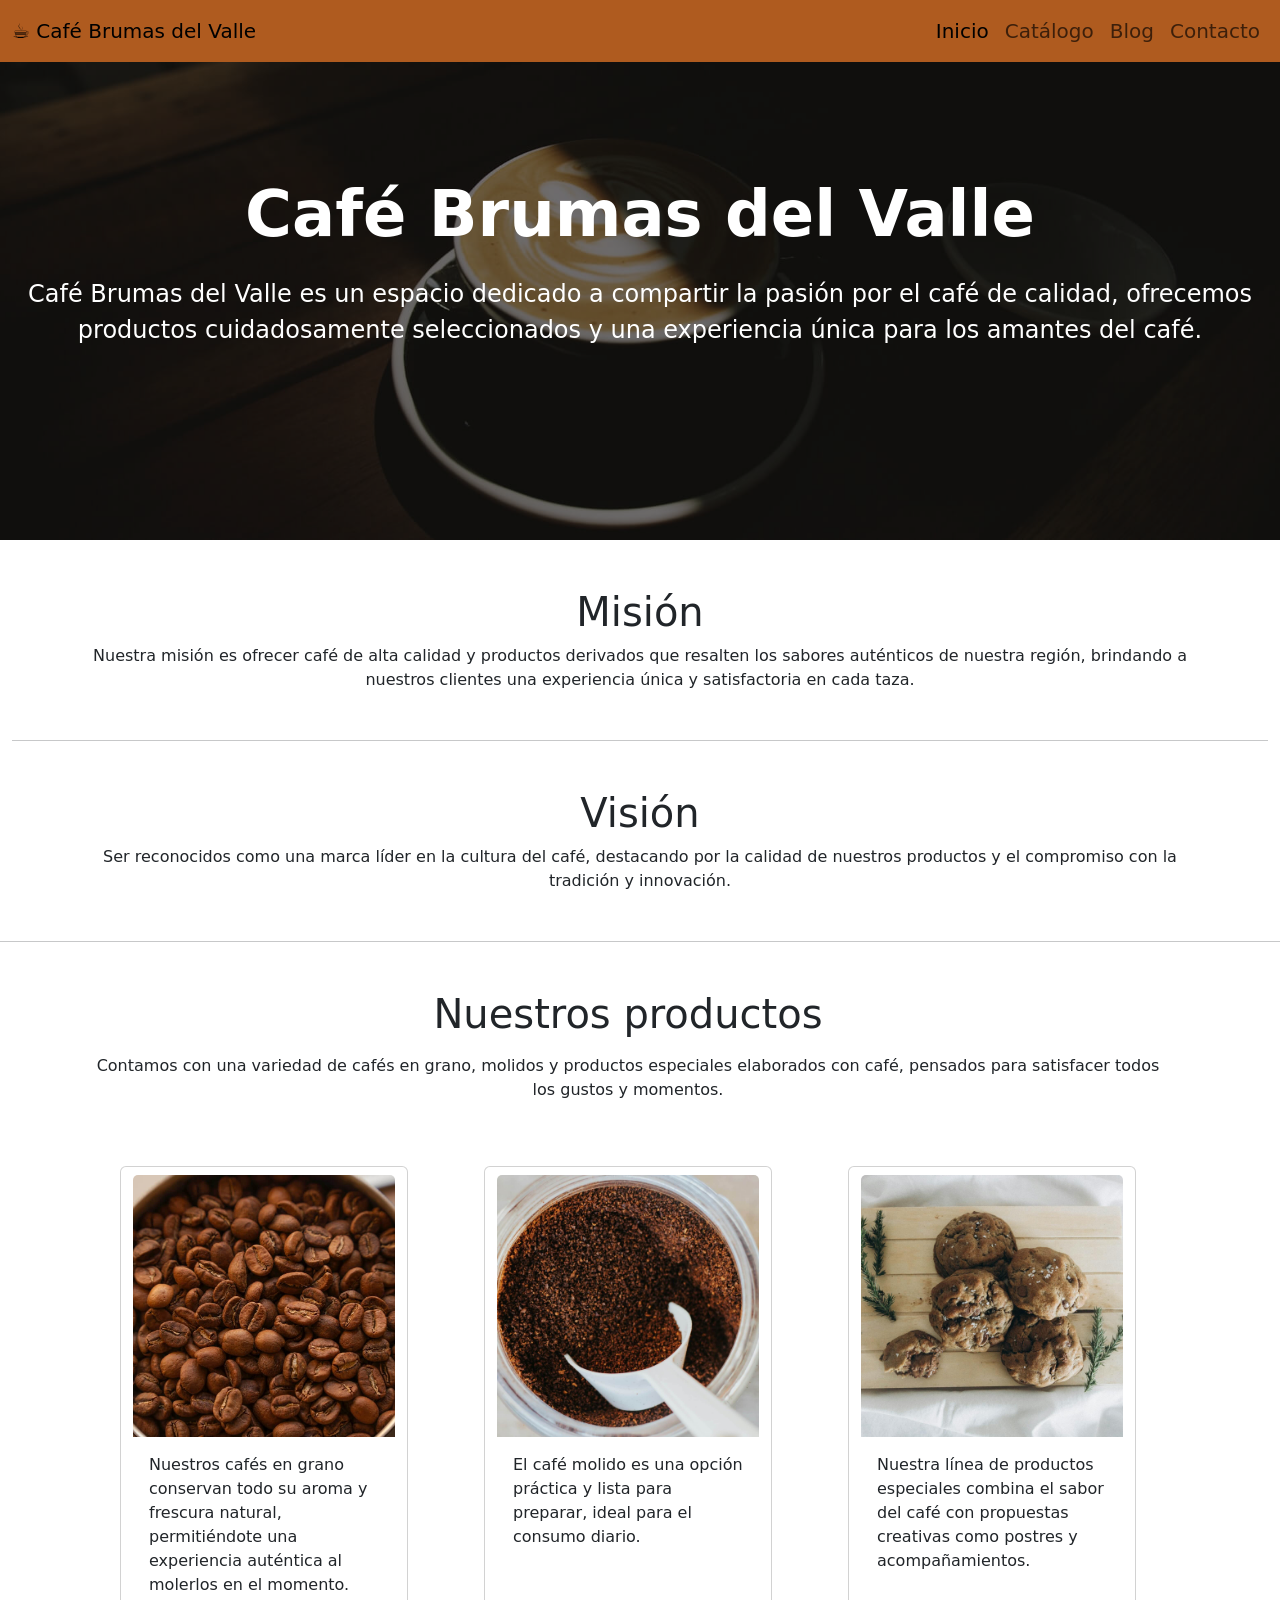
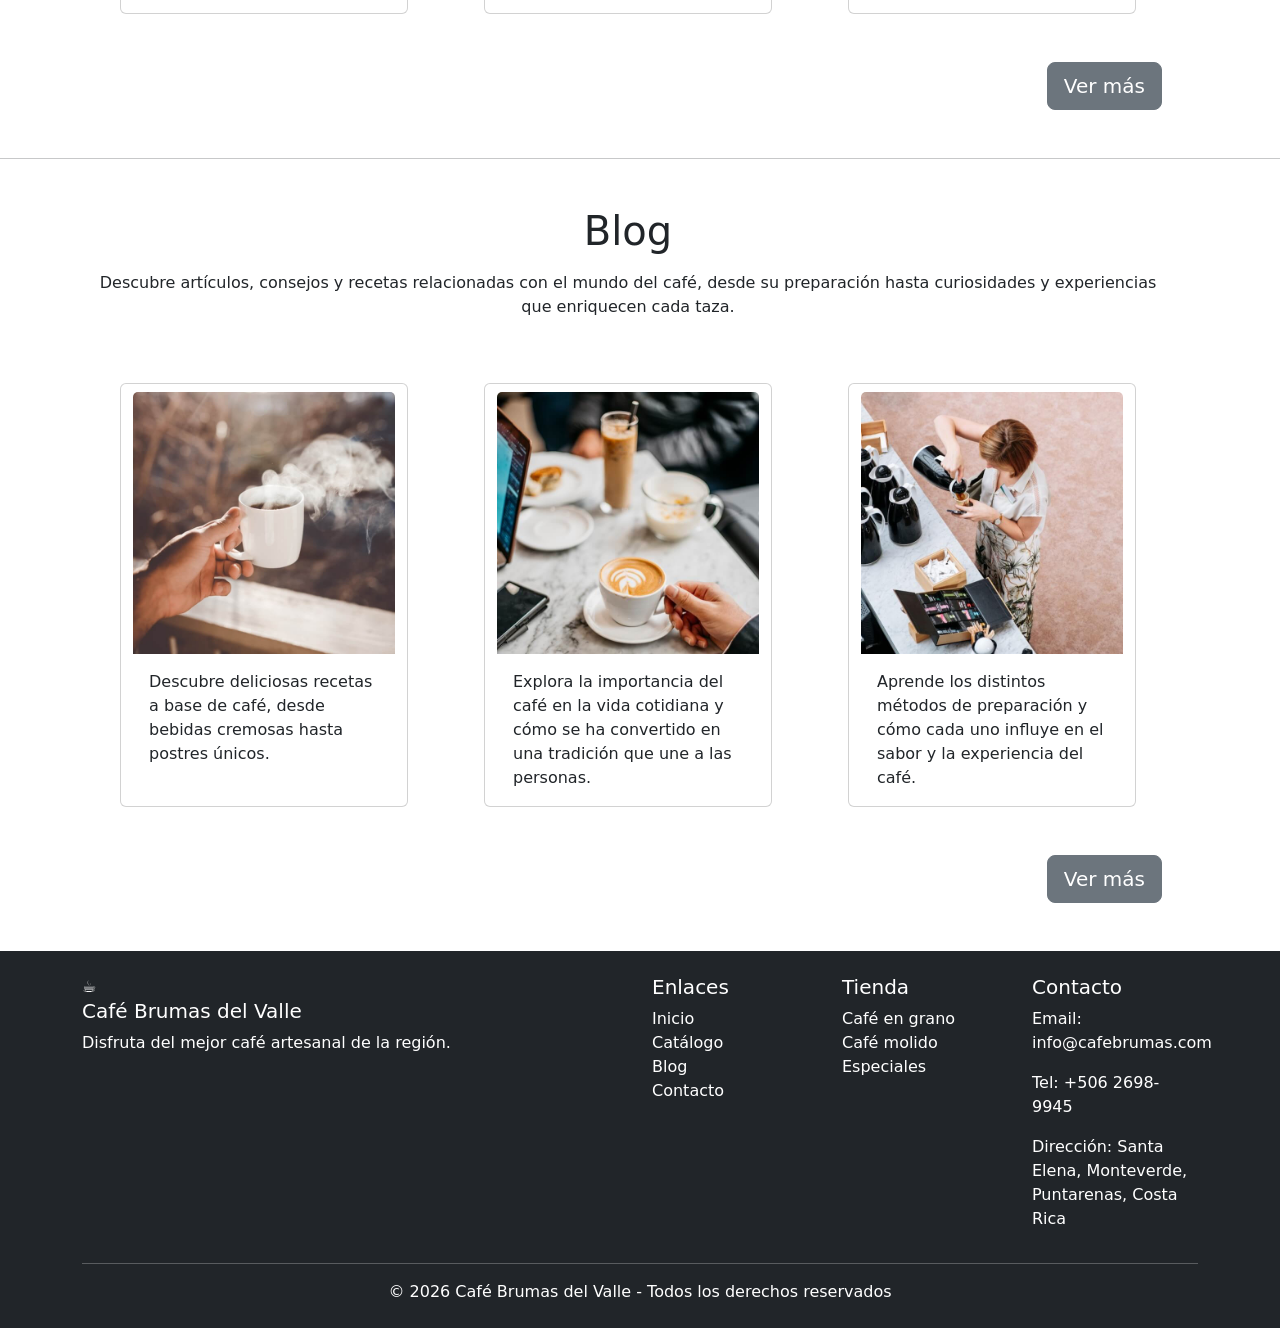
<file: index.html>
<!DOCTYPE html>
<html lang="en">

<head>
    <meta charset="UTF-8">
    <meta name="viewport" content="width=device-width, initial-scale=1.0">

    <link href="https://cdn.jsdelivr.net/npm/bootstrap@5.3.8/dist/css/bootstrap.min.css" rel="stylesheet"
        integrity="sha384-sRIl4kxILFvY47J16cr9ZwB07vP4J8+LH7qKQnuqkuIAvNWLzeN8tE5YBujZqJLB" crossorigin="anonymous">
    <link rel="stylesheet" href="styles.css">
    <title>Bienvenido</title>
</head>

<body>
    <header>
        <nav class="navbar navbar-expand-lg fs-5 navbar-custom fixed-top">
            <div class="container-fluid">
                <a class="navbar-brand" href="index.html">☕
                    Café Brumas del Valle
                </a>
                <div class="navbar-expand " id="navbarNav">
                    <ul class="navbar-nav mb-2 mb-lg-0">
                        <li class="nav-item">
                            <a class="nav-link active" aria-current="page" href="index.html">Inicio</a>
                        </li>
                        <li class="nav-item ">
                            <a class="nav-link" href="catalogo.html">Catálogo</a>
                        </li>
                        <li class="nav-item">
                            <a class="nav-link" href="blog.html">Blog</a>
                        </li>
                        <li class="nav-item">
                            <a class="nav-link" href="contacto.html">Contacto</a>
                        </li>

                    </ul>
                </div>
            </div>
        </nav>
    </header>

    <main>
        <div class="hero hero-inicio">
            <div class="contenido ">
                <h1>Café Brumas del Valle</h1>
                <p class="mt-4">Café Brumas del Valle es un espacio dedicado a compartir la pasión por el café de calidad, ofrecemos
                    productos cuidadosamente seleccionados y una experiencia única para los amantes del café.</p>
            </div>
        </div>
        <!-- VISIÓN -->
        <div class="container-fluid align-items-start">
            <div class="container col mt-5">
                <h1 class="text-center">Misión</h1>
                <p class="text-center mt-2">Nuestra misión es ofrecer café de alta calidad y productos derivados que
                    resalten
                    los sabores auténticos de nuestra región, brindando a nuestros clientes una experiencia única y
                    satisfactoria en cada taza.</p>
            </div>
            <!-- MISIÓN -->
            <hr class="my-5">
            <div class="container col mt-5">
                <h1 class="text-center">Visión</h1>
                <p class="text-center mt-2">Ser reconocidos como una marca líder en la cultura del café, destacando por
                    la
                    calidad de nuestros productos y el compromiso con la tradición y innovación.</p>
            </div>
        </div>

        <!-- PRODUCTOS -->
        <hr class="my-5">
        <section class="container">
            <div class="container mt-5 row justify-content-around">
                <h1 class="text-center">Nuestros productos</h1>
                <p class="text-center mt-2">Contamos con una variedad de cafés en grano, molidos y productos especiales
                    elaborados con café, pensados para satisfacer todos los gustos y momentos.</p>

                <div class="card mt-5" style="width: 18rem;">
                    <img src="images/img_cafe_grano2.jpg" class="card-img-top mt-2"
                        alt="Imagen del producto café en grano premium">
                    <div class="card-body">
                        <p class="card-text">Nuestros cafés en grano conservan todo su aroma y frescura natural,
                            permitiéndote una experiencia auténtica al molerlos en el momento.</p>
                    </div>
                </div>
                <div class="card mt-5" style="width: 18rem;">
                    <img src="images/img_cafe_molido3.jpg" class="card-img-top mt-2"
                        alt="Imagen del producto café molido intenso">
                    <div class="card-body">
                        <p class="card-text">El café molido es una opción práctica y lista para preparar, ideal para el
                            consumo diario.</p>
                    </div>
                </div>
                <div class="card mt-5" style="width: 18rem;">
                    <img src="images/img_cafe_especial1.jpg" class="card-img-top mt-2"
                        alt="Imagen del producto galletas de café">
                    <div class="card-body">
                        <p class="card-text">Nuestra línea de productos especiales combina el sabor del café con
                            propuestas creativas como postres y acompañamientos.</p>
                    </div>
                </div>
                <div class="d-grid gap-2 d-md-flex justify-content-md-end">
                    <a href="catalogo.html"> <button class="btn btn-secondary mt-5 btn-lg" type="button">Ver
                            más</button></a>
                </div>
            </div>
        </section>

        <!-- BLOG -->
        <hr class="my-5">
        <section class="container ">
            <div class="container mt-5 row justify-content-around">
                <h1 class="text-center">Blog</h1>
                <p class="text-center mt-2">Descubre artículos, consejos y recetas relacionadas con el mundo del café,
                    desde
                    su preparación hasta curiosidades y experiencias que enriquecen cada taza.</p>

                <div class="card mt-5" style="width: 18rem;">
                    <img src="images/img_blog_l3.jpg" class="card-img-top mt-2"
                        alt="Imagen de mano sosteniendo una taza de café">
                    <div class="card-body">
                        <p class="card-text">Descubre deliciosas recetas a base de café, desde bebidas cremosas hasta
                            postres únicos.</p>
                    </div>
                </div>
                <div class="card mt-5" style="width: 18rem;">
                    <img src="images/img_blog_r2.jpg" class="card-img-top mt-2"
                        alt="Imagen de varias bebidas hechas con café en una mesa">
                    <div class="card-body">
                        <p class="card-text">Explora la importancia del café en la vida cotidiana y cómo se ha
                            convertido en una tradición que une a las personas.</p>
                    </div>
                </div>
                <div class="card mt-5" style="width: 18rem;">
                    <img src="images/img_blog_l2.jpg" class="card-img-top mt-2" alt="Imagen de barista sirviendo café">
                    <div class="card-body">
                        <p class="card-text">Aprende los distintos métodos de preparación y cómo cada uno influye en el
                            sabor y la experiencia del café.</p>
                    </div>
                </div>
                <div class="d-grid gap-2 d-md-flex justify-content-md-end">
                    <a href="blog.html"><button class="btn btn-secondary mt-5 btn-lg" type="button">Ver más</button></a>
                </div>
            </div>
        </section>
    </main>
    <footer class="bg-dark text-white mt-5 p-4">
        <div class="container">
            <div class="row">
                <!-- INFO -->
                <div class="col-md-6">
                    <a class="navbar-brand" href="index.html">☕
                        <h5> Café Brumas del Valle</h5>
                        <p>Disfruta del mejor café artesanal de la región.</p>
                    </a>
                </div>

                <!-- LINKS -->
                <div class="col-md-2">
                    <h5>Enlaces</h5>
                    <ul class="list-unstyled">
                        <li><a href="index.html" class="text-white nav-link">Inicio</a></li>
                        <li><a href="catalogo.html" class="text-white nav-link">Catálogo</a></li>
                        <li><a href="blog.html" class="text-white nav-link">Blog</a></li>
                        <li><a href="contacto.html" class="text-white nav-link">Contacto</a></li>
                    </ul>
                </div>
                <!-- TIENDA -->
                <div class="col-md-2">
                    <h5>Tienda</h5>
                    <ul class="list-unstyled">
                        <li><a href="catalogo.html#grano" class="text-white nav-link">Café en grano</a></li>
                        <li><a href="catalogo.html#molido" class="text-white nav-link">Café molido</a></li>
                        <li><a href="catalogo.html#especiales" class="text-white nav-link">Especiales</a></li>
                    </ul>
                </div>
                <!-- CONTACTO -->
                <div class="col-md-2">
                    <h5>Contacto</h5>
                    <p>Email: info@cafebrumas.com</p>
                    <p>Tel: +506 2698-9945</p>
                    <p>Dirección: Santa Elena, Monteverde, Puntarenas, Costa Rica</p>
                </div>

            </div>

            <hr class="bg-light">

            <p class="text-center mb-0">
                © 2026 Café Brumas del Valle - Todos los derechos reservados
            </p>
        </div>
    </footer>
</body>

</html>
</file>
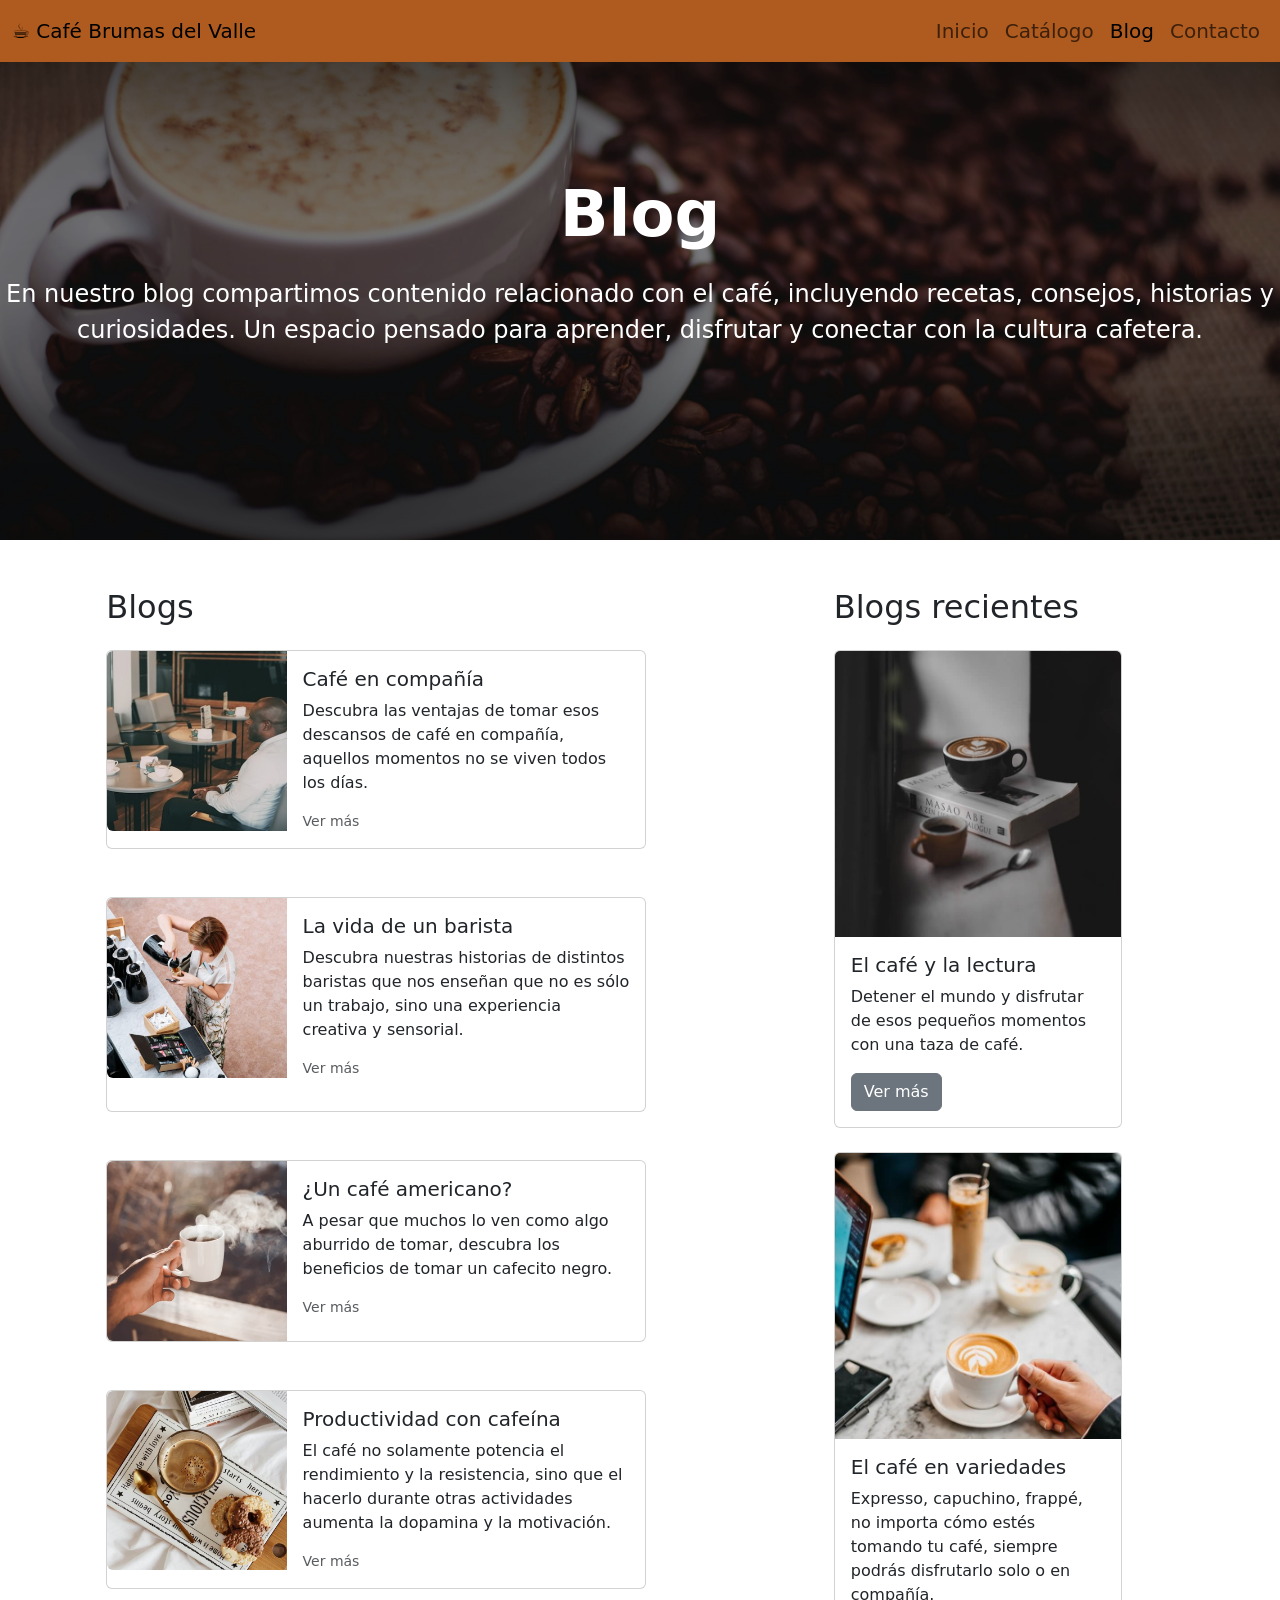
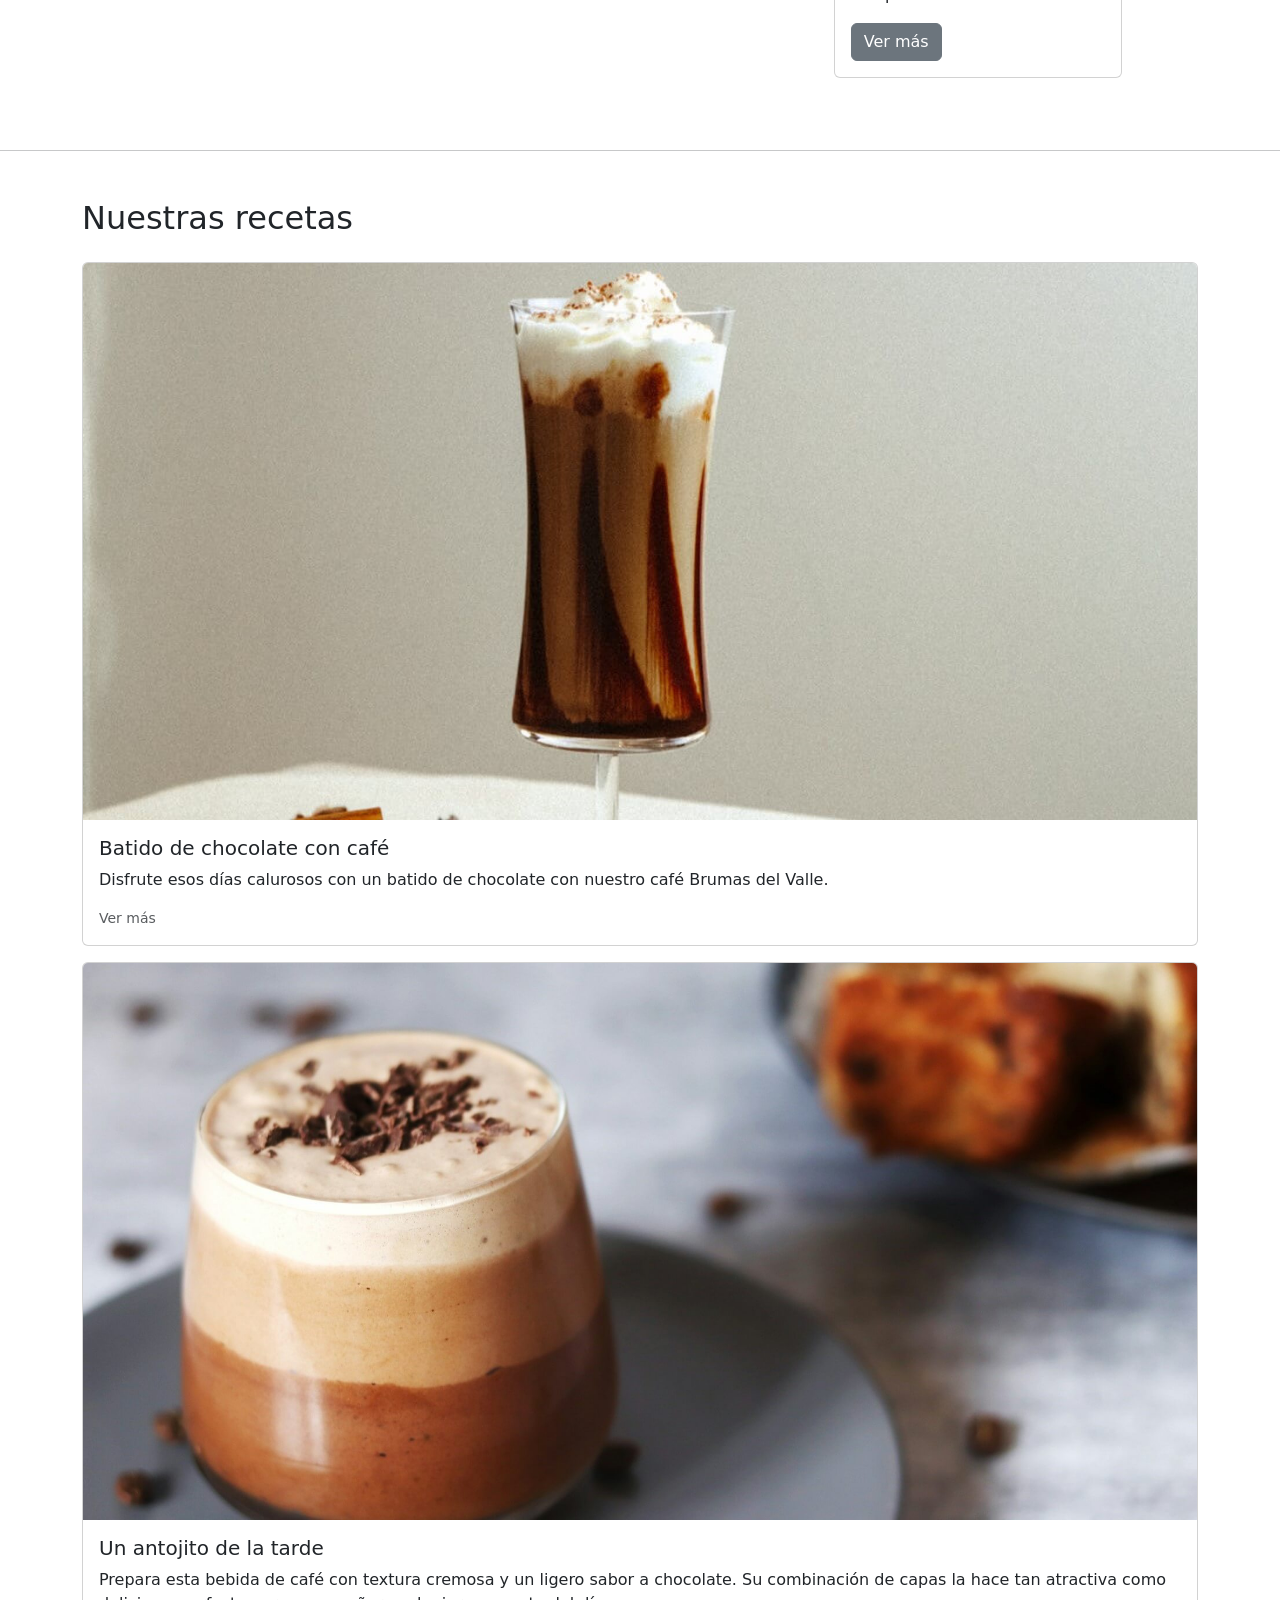
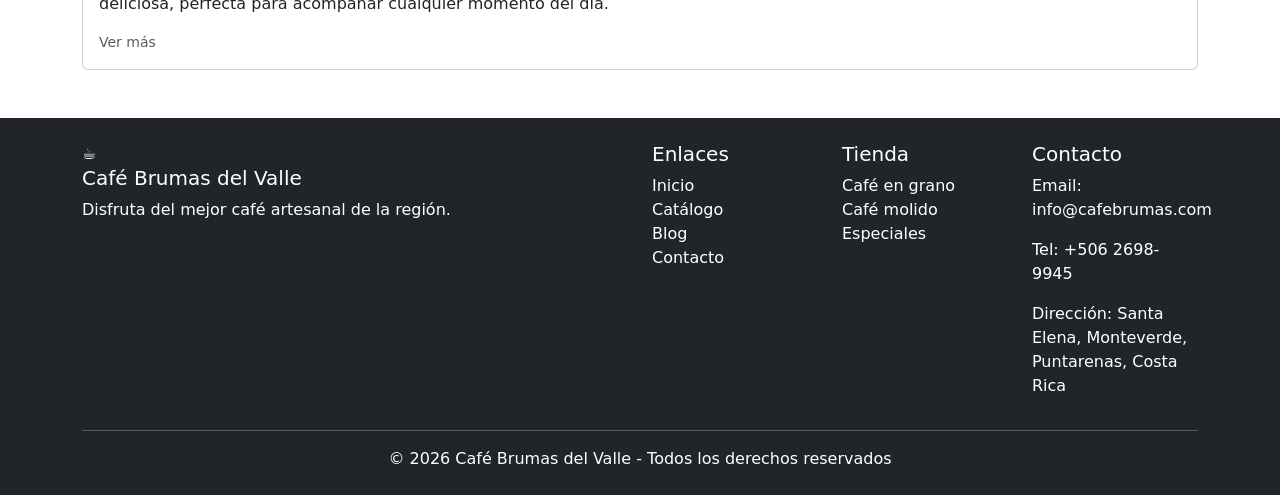
<file: blog.html>
<!DOCTYPE html>
<html lang="en">

<head>
    <meta charset="UTF-8">
    <meta name="viewport" content="width=device-width, initial-scale=1.0">
    <link href="https://cdn.jsdelivr.net/npm/bootstrap@5.3.8/dist/css/bootstrap.min.css" rel="stylesheet"
        integrity="sha384-sRIl4kxILFvY47J16cr9ZwB07vP4J8+LH7qKQnuqkuIAvNWLzeN8tE5YBujZqJLB" crossorigin="anonymous">
    <link rel="stylesheet" href="styles.css">
    <title>Blog</title>
</head>

<body>
    <header>
        <nav class="navbar navbar-expand-lg fs-5 navbar-custom fixed-top">
            <div class="container-fluid">
                <a class="navbar-brand" href="index.html">☕
                    Café Brumas del Valle
                </a>
                <div class="navbar-expand " id="navbarNav">
                    <ul class="navbar-nav mb-2 mb-lg-0">
                        <li class="nav-item">
                            <a class="nav-link" href="index.html">Inicio</a>
                        </li>
                        <li class="nav-item">
                            <a class="nav-link" href="catalogo.html">Catálogo</a>
                        </li>
                        <li class="nav-item">
                            <a class="nav-link active" aria-current="page" href="#">Blog</a>
                        </li>
                        <li class="nav-item">
                            <a class="nav-link" href="contacto.html">Contacto</a>
                        </li>

                    </ul>
                </div>
            </div>
        </nav>
    </header>
    <main>
        <div class="hero hero-blog">
            <div class="contenido">
                <h1>Blog</h1>
                <p class="mt-4">
                    En nuestro blog compartimos contenido relacionado con el café, incluyendo recetas, consejos,
                    historias y curiosidades.
                    Un espacio pensado para aprender, disfrutar y conectar con la cultura cafetera.
                </p>
            </div>
        </div>

        <div class="container mt-5 ">
            <!-- BLOGS -->
            <div class="row justify-content-around g-5">
                <div class="col-md-7">
                    <h2 class="mb-4">Blogs</h2>
                    <div class="card mb-3" style="max-width: 540px;">
                        <div class="row g-0">
                            <div class="col-md-4">
                                <img src="images/img_blog_l1.jpg" class="img-fluid rounded-start"
                                    alt="Imagen de señor sentado con una taza de café">
                            </div>
                            <div class="col-md-8">
                                <div class="card-body">
                                    <h5 class="card-title">Café en compañía</h5>
                                    <p class="card-text">Descubra las ventajas de tomar esos descansos de café en
                                        compañía, aquellos momentos no se viven todos los días.</p>
                                    <p class="card-text"><small class="text-body-secondary"><a href=""
                                                class="nav-link">Ver más</small></a>
                                    </p>
                                </div>
                            </div>
                        </div>
                    </div>
                    <div class="card mb-3 mt-5" style="max-width: 540px;">
                        <div class="row g-0">
                            <div class="col-md-4">
                                <img src="images/img_blog_l2.jpg" class="img-fluid rounded-start"
                                    alt="Imagen de barista preparando una taza de café">
                            </div>
                            <div class="col-md-8">
                                <div class="card-body">
                                    <h5 class="card-title">La vida de un barista</h5>
                                    <p class="card-text">Descubra nuestras historias de distintos baristas que nos
                                        enseñan que no es sólo un trabajo, sino una experiencia creativa y sensorial.
                                    </p>
                                    <p class="card-text"><small class="text-body-secondary"><a href=""
                                                class="nav-link">Ver más</small></a>
                                    </p>
                                    </p>
                                </div>
                            </div>
                        </div>
                    </div>
                    <div class="card mb-3 mt-5" style="max-width: 540px;">
                        <div class="row g-0">
                            <div class="col-md-4">
                                <img src="images/img_blog_l3.jpg" class="img-fluid rounded-start"
                                    alt="Imagen de mano sosteniendo una taza de café">
                            </div>
                            <div class="col-md-8">
                                <div class="card-body">
                                    <h5 class="card-title">¿Un café americano?</h5>
                                    <p class="card-text">A pesar que muchos lo ven como algo aburrido de tomar, descubra
                                        los beneficios de tomar un cafecito negro.</p>
                                    <p class="card-text"><small class="text-body-secondary"><a href=""
                                                class="nav-link">Ver más</small></a>
                                    </p>
                                </div>
                            </div>
                        </div>
                    </div>
                    <div class="card mb-3 mt-5" style="max-width: 540px;">
                        <div class="row g-0">
                            <div class="col-md-4">
                                <img src="images/img_blog_l4.jpg" class="img-fluid rounded-start"
                                    alt="Imagen de una taza de café y una cuchara encima de un libro">
                            </div>
                            <div class="col-md-8">
                                <div class="card-body">
                                    <h5 class="card-title">Productividad con cafeína</h5>
                                    <p class="card-text">El café no solamente potencia el rendimiento y la resistencia,
                                        sino que el hacerlo durante otras actividades aumenta la dopamina y la
                                        motivación.</p>
                                    <p class="card-text"><small class="text-body-secondary"><a href=""
                                                class="nav-link">Ver más</small></a>
                                    </p>
                                </div>
                            </div>
                        </div>
                    </div>
                </div>
                <!-- BLOGS RECIENTES -->
                <div class="col-md-4">
                    <h2 class="mb-4">Blogs recientes</h2>
                    <div class="card mb-4" style="width: 18rem;">
                        <img src="images/img_blog_r1.jpg" class="card-img-top"
                            alt="Imagen de una taza de café encima de un libro">
                        <div class="card-body">
                            <h5 class="card-title">El café y la lectura</h5>
                            <p class="card-text">Detener el mundo y disfrutar de esos pequeños momentos con una taza de
                                café.</p>
                            <a href="#" class="btn btn-secondary">Ver más</a>
                        </div>
                    </div>
                    <div class="card mb-4" style="width: 18rem;">
                        <img src="images/img_blog_r2.jpg" class="card-img-top"
                            alt="Imagen de varias bebidas hechas con café en una mesa">
                        <div class="card-body">
                            <h5 class="card-title">El café en variedades</h5>
                            <p class="card-text">Expresso, capuchino, frappé, no importa cómo estés tomando tu café,
                                siempre podrás disfrutarlo solo o en compañía.</p>
                            <a href="#" class="btn btn-secondary">Ver más</a>
                        </div>
                    </div>
                </div>
            </div>
        </div>
        <!-- BLOGS DE MARCA Y RECETAS -->
        <hr class="my-5">
        <section class="container mt-5">
            <h2 class="mb-4">Nuestras recetas</h2>
            <div class="card mb-3">
                <img src="images/img_blog_receta1.jpg" class="card-img-top"
                    alt="Imagen de un batido de chocolate con café y crema encima">
                <div class="card-body">
                    <h5 class="card-title">Batido de chocolate con café</h5>
                    <p class="card-text">Disfrute esos días calurosos con un batido de chocolate con nuestro café
                        Brumas del Valle.</p>
                    <p class="card-text"><small class="text-body-secondary"><a href="" class="nav-link">Ver
                                más</a></small></p>
                </div>
            </div>
            <div class="card mb-3">
                <img src="images/img_blog_receta2.jpg" class="card-img-top"
                    alt="Imagen de una bebida cremosa de café con chocolate">
                <div class="card-body">
                    <h5 class="card-title">Un antojito de la tarde</h5>
                    <p class="card-text">Prepara esta bebida de café con textura cremosa y un ligero sabor a
                        chocolate.
                        Su combinación de capas la hace tan atractiva como deliciosa, perfecta para acompañar
                        cualquier momento del día.
                    </p>
                    <p class="card-text"><small class="text-body-secondary"><a href="" class="nav-link">Ver
                                más</a></small></p>
                </div>
            </div>
        </section>
    </main>
    <footer class="bg-dark text-white mt-5 p-4">
        <div class="container">
            <div class="row">

                <!-- INFO -->
                <div class="col-md-6">
                    <a class="navbar-brand" href="index.html">☕
                        <h5> Café Brumas del Valle</h5>
                        <p>Disfruta del mejor café artesanal de la región.</p>
                    </a>
                </div>

                <!-- LINKS -->
                <div class="col-md-2">
                    <h5>Enlaces</h5>
                    <ul class="list-unstyled">
                        <li><a href="index.html" class="text-white nav-link">Inicio</a></li>
                        <li><a href="catalogo.html" class="text-white nav-link">Catálogo</a></li>
                        <li><a href="blog.html" class="text-white nav-link">Blog</a></li>
                        <li><a href="contacto.html" class="text-white nav-link">Contacto</a></li>
                    </ul>
                </div>
                <!-- TIENDA -->
                <div class="col-md-2">
                    <h5>Tienda</h5>
                    <ul class="list-unstyled">
                        <li><a href="catalogo.html#grano" class="text-white nav-link">Café en grano</a></li>
                        <li><a href="catalogo.html#molido" class="text-white nav-link">Café molido</a></li>
                        <li><a href="catalogo.html#especiales" class="text-white nav-link">Especiales</a></li>
                    </ul>
                </div>
                <!-- CONTACTO -->
                <div class="col-md-2">
                    <h5>Contacto</h5>
                    <p>Email: info@cafebrumas.com</p>
                    <p>Tel: +506 2698-9945</p>
                    <p>Dirección: Santa Elena, Monteverde, Puntarenas, Costa Rica</p>
                </div>

            </div>

            <hr class="bg-light">

            <p class="text-center mb-0">
                © 2026 Café Brumas del Valle - Todos los derechos reservados
            </p>
        </div>
    </footer>
</body>

</html>
</file>
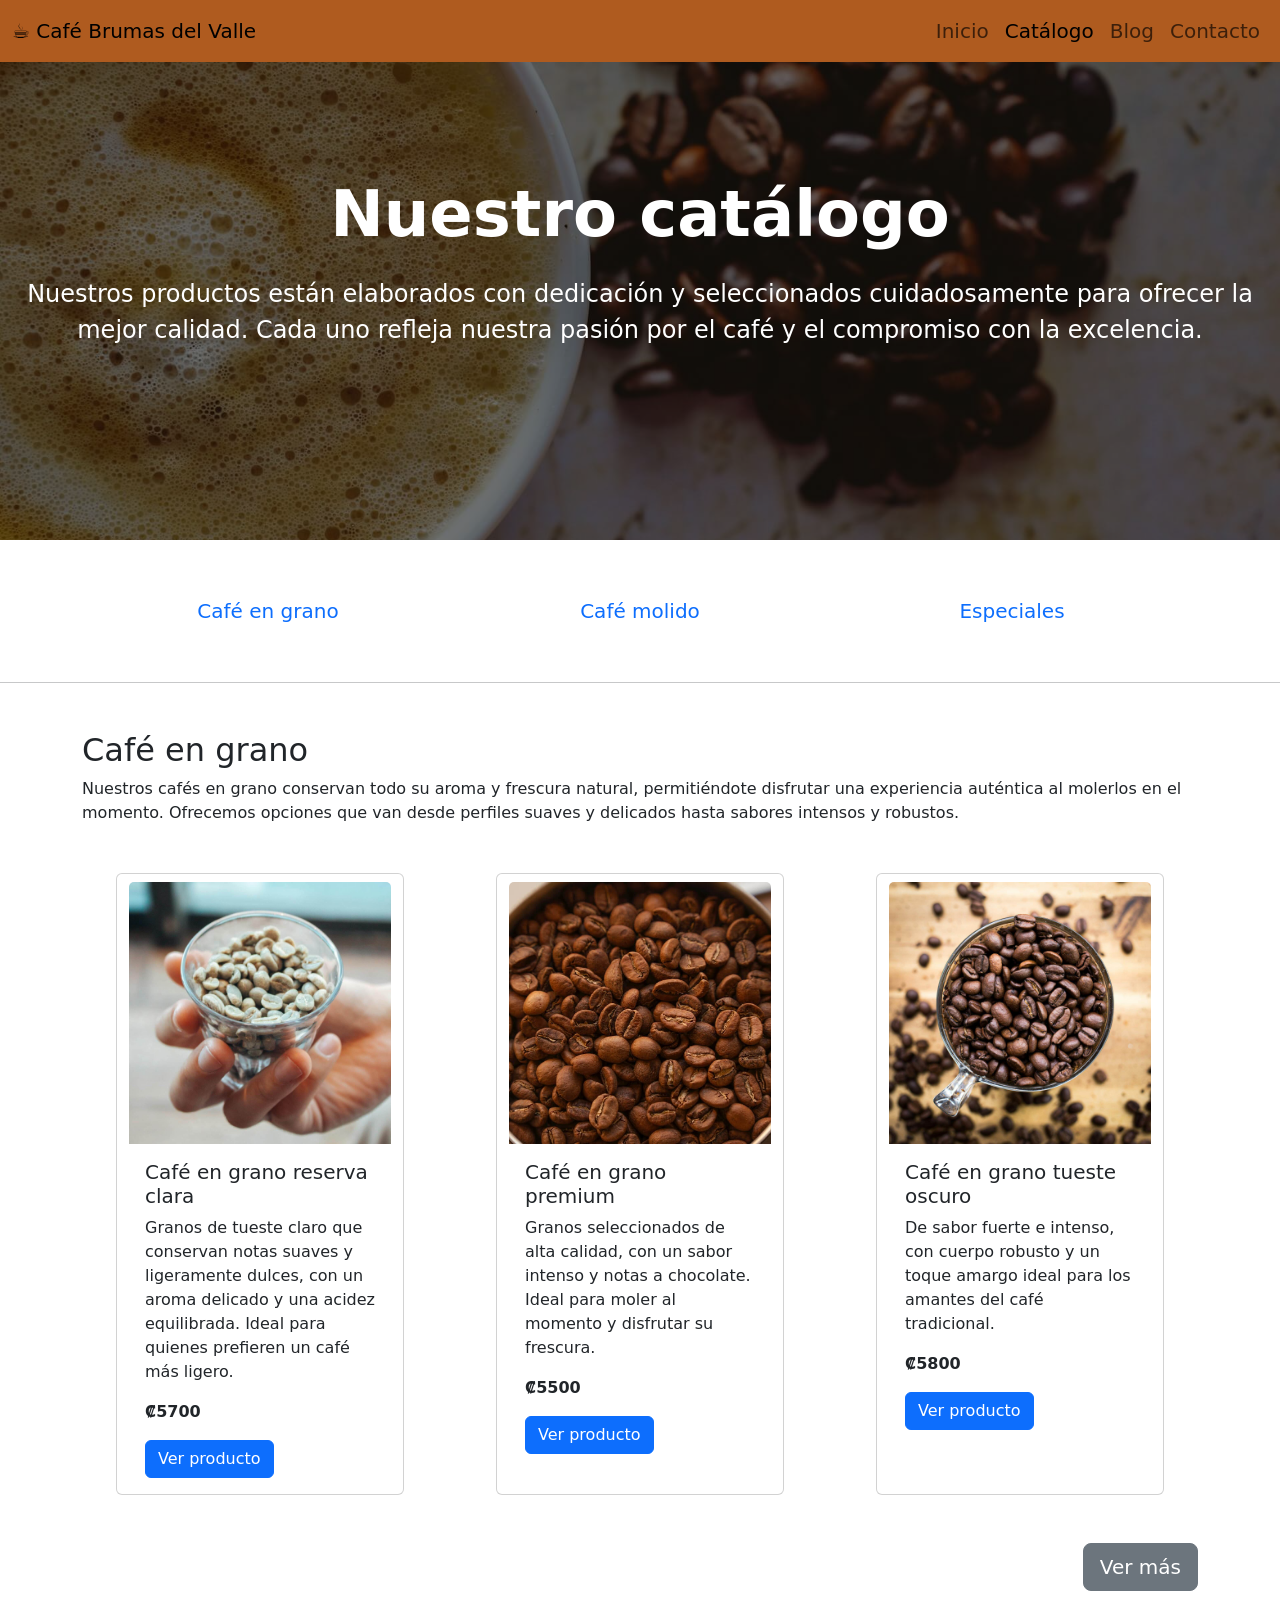
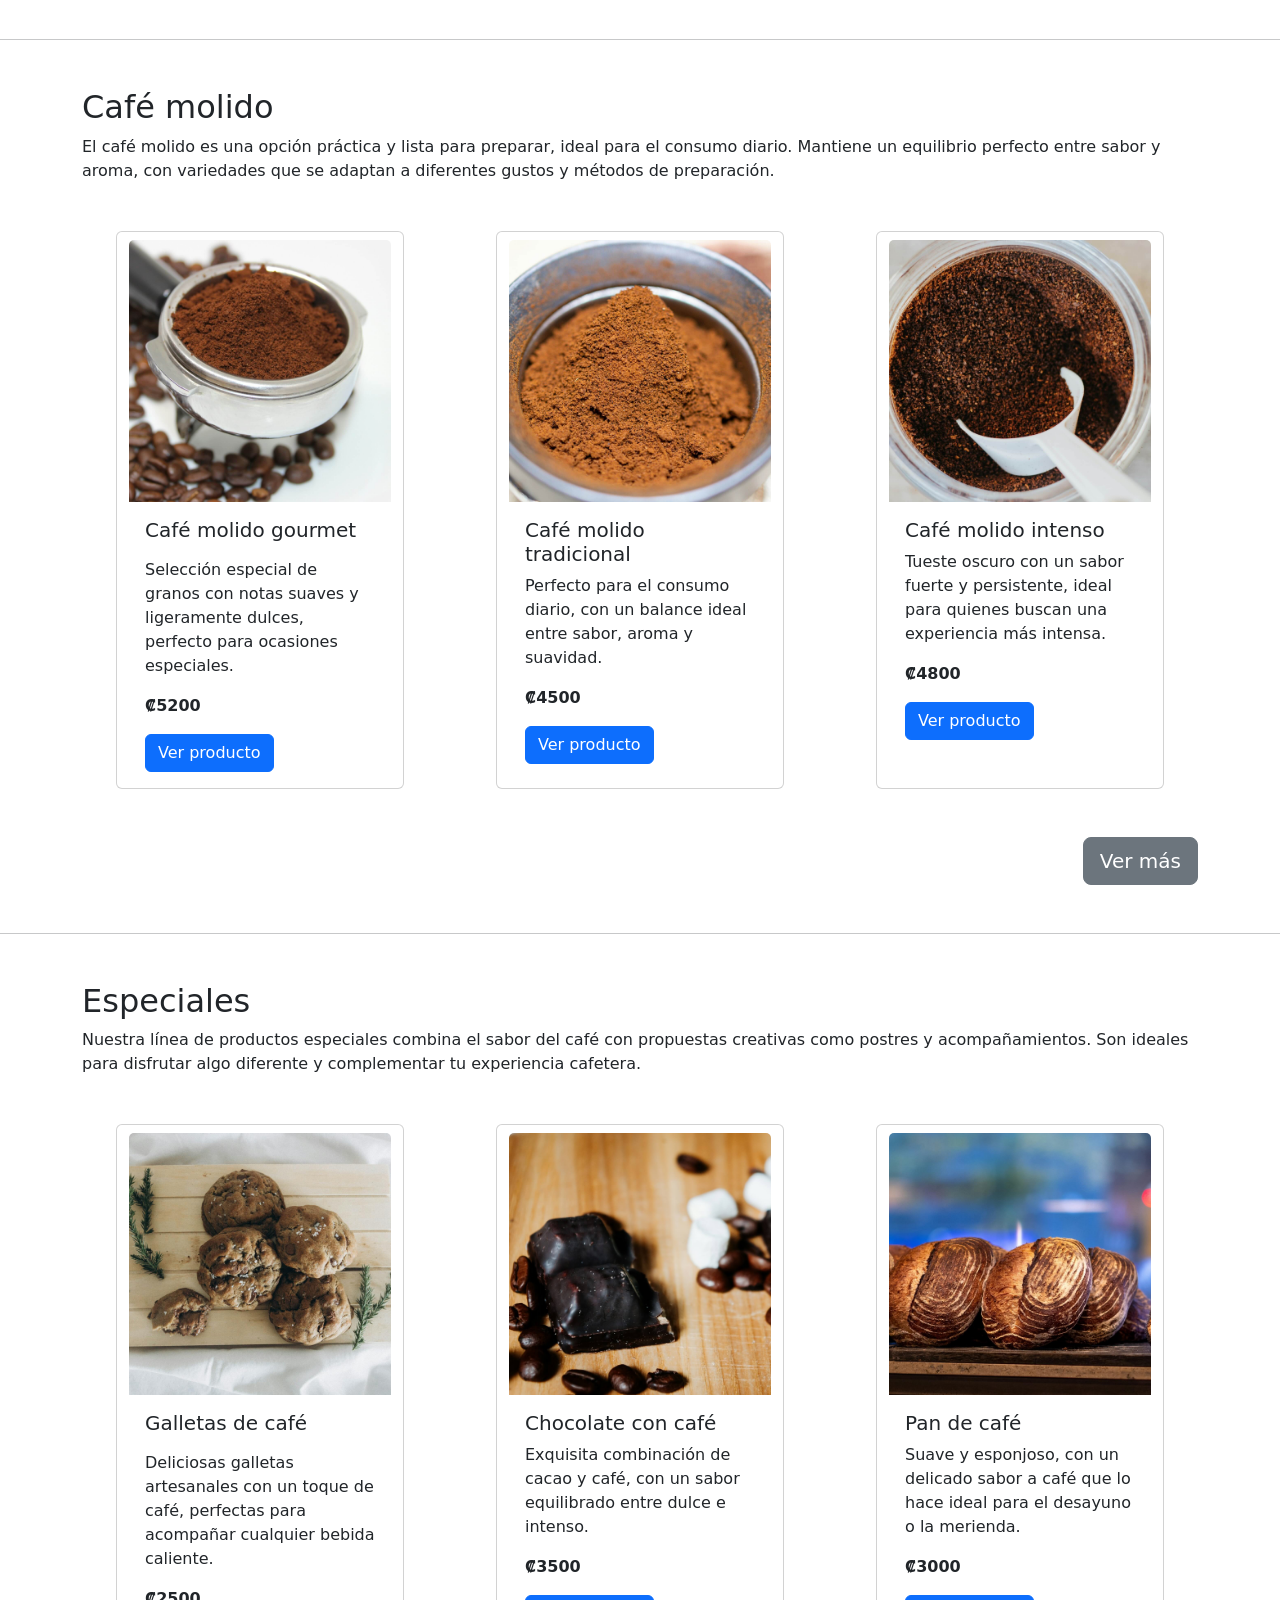
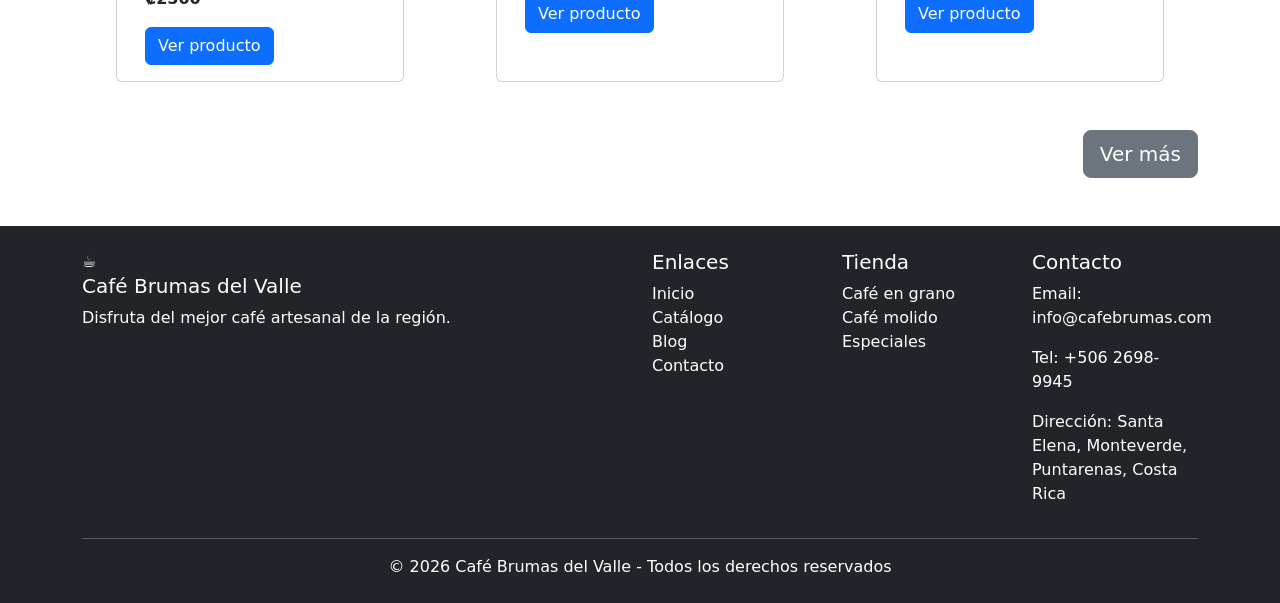
<file: catalogo.html>
<!DOCTYPE html>
<html lang="en">

<head>
    <meta charset="UTF-8">
    <meta name="viewport" content="width=device-width, initial-scale=1.0">
    <link href="https://cdn.jsdelivr.net/npm/bootstrap@5.3.8/dist/css/bootstrap.min.css" rel="stylesheet"
        integrity="sha384-sRIl4kxILFvY47J16cr9ZwB07vP4J8+LH7qKQnuqkuIAvNWLzeN8tE5YBujZqJLB" crossorigin="anonymous">
    <link rel="stylesheet" href="styles.css">
    <title>Nuestro catálogo</title>
</head>

<body>
    <header>
        <nav class="navbar navbar-expand-lg fs-5 navbar-custom fixed-top">
            <div class="container-fluid">
                <a class="navbar-brand" href="index.html">☕
                    Café Brumas del Valle
                </a>
                <div class="navbar-expand " id="navbarNav">
                    <ul class="navbar-nav mb-2 mb-lg-0">
                        <li class="nav-item">
                            <a class="nav-link" href="index.html">Inicio</a>
                        </li>
                        <li class="nav-item">
                            <a class="nav-link active" aria-current="page" href="#">Catálogo</a>
                        </li>
                        <li class="nav-item">
                            <a class="nav-link" href="blog.html">Blog</a>
                        </li>
                        <li class="nav-item">
                            <a class="nav-link" href="contacto.html">Contacto</a>
                        </li>

                    </ul>
                </div>
            </div>
        </nav>
    </header>
    <main>
        <div class="hero hero-catalogo">
            <div class="contenido">
                <h1>Nuestro catálogo</h1>
                <p class="mt-4">Nuestros productos están elaborados con dedicación y seleccionados cuidadosamente para
                    ofrecer la mejor calidad.
                    Cada uno refleja nuestra pasión por el café y el compromiso con la excelencia.</p>
            </div>
        </div>
        <div class="container mt-5 fs-5">
            <nav class="nav nav-pills nav-justified">
                <a class="nav-link" href="#grano">Café en grano</a>
                <a class="nav-link" href="#molido">Café molido</a>
                <a class="nav-link" href="#especiales">Especiales</a>
            </nav>
        </div>
        <hr class="my-5">
        <section class="container mt-5" id="grano">
            <h2>Café en grano</h2>
            <p>
                Nuestros cafés en grano conservan todo su aroma y frescura natural, permitiéndote disfrutar una
                experiencia auténtica al molerlos en el momento.
                Ofrecemos opciones que van desde perfiles suaves y delicados hasta sabores intensos y robustos.
            </p>
            <div class="row justify-content-around mt-5">
                <div class="card" style="width: 18rem;">
                    <img src="images/img_cafe_grano1.jpg" class="card-img-top mt-2"
                        alt="Imagen del producto café en grano reserva clara">
                    <div class="card-body">
                        <h5 class="card-title">Café en grano reserva clara</h5>
                        <p class="card-text">Granos de tueste claro que conservan notas suaves y ligeramente dulces, con
                            un aroma delicado y
                            una acidez equilibrada. Ideal para quienes prefieren un café más ligero.</p>
                        <p><strong>₡5700</strong></p>
                        <a href="#" class="btn btn-primary">Ver producto</a>
                    </div>
                </div>
                <div class="card" style="width: 18rem;">
                    <img src="images/img_cafe_grano2.jpg" class="card-img-top mt-2"
                        alt="Imagen del producto café en grano premium">
                    <div class="card-body">
                        <h5 class="card-title">Café en grano premium</h5>
                        <p class="card-text">Granos seleccionados de alta calidad, con un sabor intenso y notas a
                            chocolate. Ideal para moler al momento y disfrutar su frescura.</p>
                        <p><strong>₡5500</strong></p>
                        <a href="#" class="btn btn-primary align-bottom">Ver producto</a>
                    </div>
                </div>
                <div class="card" style="width: 18rem;">
                    <img src="images/img_cafe_grano3.jpg" class="card-img-top mt-2"
                        alt="Imagen del producto café en grano tueste oscuro">
                    <div class="card-body">
                        <h5 class="card-title">Café en grano tueste oscuro</h5>
                        <p class="card-text">De sabor fuerte e intenso, con cuerpo robusto y un toque amargo ideal para
                            los amantes del café tradicional.</p>
                        <p><strong>₡5800</strong></p>
                        <a href="#" class="btn btn-primary">Ver producto</a>
                    </div>
                </div>
                <div class="d-grid gap-2 d-md-flex justify-content-md-end">
                    <button class="btn btn-secondary mt-5 btn-lg" type="button">Ver más</button>
                </div>
            </div>
        </section>
        <hr class="my-5">
        <section class="container mt-5" id="molido">
            <h2>Café molido</h2>
            <p>
                El café molido es una opción práctica y lista para preparar, ideal para el consumo diario.
                Mantiene un equilibrio perfecto entre sabor y aroma, con variedades que se adaptan a diferentes gustos y
                métodos de preparación.
            </p>
            <div class="row justify-content-around mt-5 ">
                <div class="card" style="width: 18rem;">
                    <img src="images/img_cafe_molido1.jpg" class="card-img-top mt-2"
                        alt="Imagen del producto café molido gourmet ">
                    <div class="card-body">
                        <h5 class="card-title">Café molido gourmet</h5>
                        <p class="card-text">
                        <p>
                            Selección especial de granos con notas suaves y ligeramente dulces, perfecto para ocasiones
                            especiales.
                        </p>
                        <p><strong>₡5200</strong></p>
                        <a href="#" class="btn btn-primary">Ver producto</a>
                    </div>
                </div>
                <div class="card" style="width: 18rem;">
                    <img src="images/img_cafe_molido2.jpg" class="card-img-top mt-2"
                        alt="Imagen del producto café molido tradicional">
                    <div class="card-body">
                        <h5 class="card-title">Café molido tradicional</h5>
                        <p class="card-text">Perfecto para el consumo diario, con un balance ideal entre sabor, aroma y
                            suavidad.
                        </p>
                        <p><strong>₡4500</strong></p>
                        <a href="#" class="btn btn-primary">Ver producto</a>
                    </div>
                </div>
                <div class="card" style="width: 18rem;">
                    <img src="images/img_cafe_molido3.jpg" class="card-img-top mt-2"
                        alt="Imagen del producto café molido intenso">
                    <div class="card-body">
                        <h5 class="card-title">Café molido intenso</h5>
                        <p class="card-text">Tueste oscuro con un sabor fuerte y persistente, ideal para quienes buscan
                            una experiencia más intensa.
                        </p>
                        <p><strong>₡4800</strong></p>
                        <a href="#" class="btn btn-primary">Ver producto</a>
                    </div>
                </div>
                <div class="d-grid gap-2 d-md-flex justify-content-md-end">
                    <button class="btn btn-secondary mt-5 btn-lg" type="button">Ver más</button>
                </div>
            </div>
        </section>
        <hr class="my-5">
        <section class="container mt-5" id="especiales">
            <h2>Especiales</h2>
            <p>
                Nuestra línea de productos especiales combina el sabor del café con propuestas creativas como postres y
                acompañamientos.
                Son ideales para disfrutar algo diferente y complementar tu experiencia cafetera.
            </p>
            <div class="row justify-content-around mt-5">
                <div class="card" style="width: 18rem;">
                    <img src="images/img_cafe_especial1.jpg" class="card-img-top mt-2"
                        alt="Imagen del producto galletas de café">
                    <div class="card-body">
                        <h5 class="card-title">Galletas de café</h5>
                        <p class="card-text">
                        <p>
                            Deliciosas galletas artesanales con un toque de café, perfectas para acompañar cualquier
                            bebida caliente.
                        </p>
                        <p><strong>₡2500</strong></p>
                        <a href="#" class="btn btn-primary">Ver producto</a>
                    </div>
                </div>
                <div class="card" style="width: 18rem;">
                    <img src="images/img_cafe_especial2.jpg" class="card-img-top mt-2"
                        alt="Imagen del producto chocolate con café">
                    <div class="card-body">
                        <h5 class="card-title">Chocolate con café</h5>
                        <p class="card-text">Exquisita combinación de cacao y café, con un sabor equilibrado entre dulce
                            e intenso.
                        </p>
                        <p><strong>₡3500</strong></p>
                        <a href="#" class="btn btn-primary">Ver producto</a>
                    </div>
                </div>
                <div class="card" style="width: 18rem;">
                    <img src="images/img_cafe_especial3.jpg" class="card-img-top mt-2"
                        alt="Imagen del producto pan de café">
                    <div class="card-body">
                        <h5 class="card-title">Pan de café</h5>
                        <p class="card-text">Suave y esponjoso, con un delicado sabor a café que lo hace ideal para el
                            desayuno o la merienda.
                        </p>
                        <p><strong>₡3000</strong></p>
                        <a href="#" class="btn btn-primary">Ver producto</a>
                    </div>
                </div>
                <div class="d-grid gap-2 d-md-flex justify-content-md-end">
                    <button class="btn btn-secondary mt-5 btn-lg" type="button">Ver más</button>
                </div>
            </div>
        </section>
    </main>
    <footer class="bg-dark text-white mt-5 p-4">
        <div class="container">
            <div class="row">

                <!-- INFO -->
                <div class="col-md-6">
                    <a class="navbar-brand" href="index.html">☕
                        <h5> Café Brumas del Valle</h5>
                        <p>Disfruta del mejor café artesanal de la región.</p>
                    </a>
                </div>

                <!-- LINKS -->
                <div class="col-md-2">
                    <h5>Enlaces</h5>
                    <ul class="list-unstyled">
                        <li><a href="index.html" class="text-white nav-link">Inicio</a></li>
                        <li><a href="catalogo.html" class="text-white nav-link">Catálogo</a></li>
                        <li><a href="blog.html" class="text-white nav-link">Blog</a></li>
                        <li><a href="contacto.html" class="text-white nav-link">Contacto</a></li>
                    </ul>
                </div>
                <!-- TIENDA -->
                <div class="col-md-2">
                    <h5>Tienda</h5>
                    <ul class="list-unstyled">
                        <li><a href="catalogo.html#grano" class="text-white nav-link">Café en grano</a></li>
                        <li><a href="catalogo.html#molido" class="text-white nav-link">Café molido</a></li>
                        <li><a href="catalogo.html#especiales" class="text-white nav-link">Especiales</a></li>
                    </ul>
                </div>
                <!-- CONTACTO -->
                <div class="col-md-2">
                    <h5>Contacto</h5>
                    <p>Email: info@cafebrumas.com</p>
                    <p>Tel: +506 2698-9945</p>
                    <p>Dirección: Santa Elena, Monteverde, Puntarenas, Costa Rica</p>
                </div>

            </div>

            <hr class="bg-light">

            <p class="text-center mb-0">
                © 2026 Café Brumas del Valle - Todos los derechos reservados
            </p>
        </div>
    </footer>
</body>

</html>
</file>
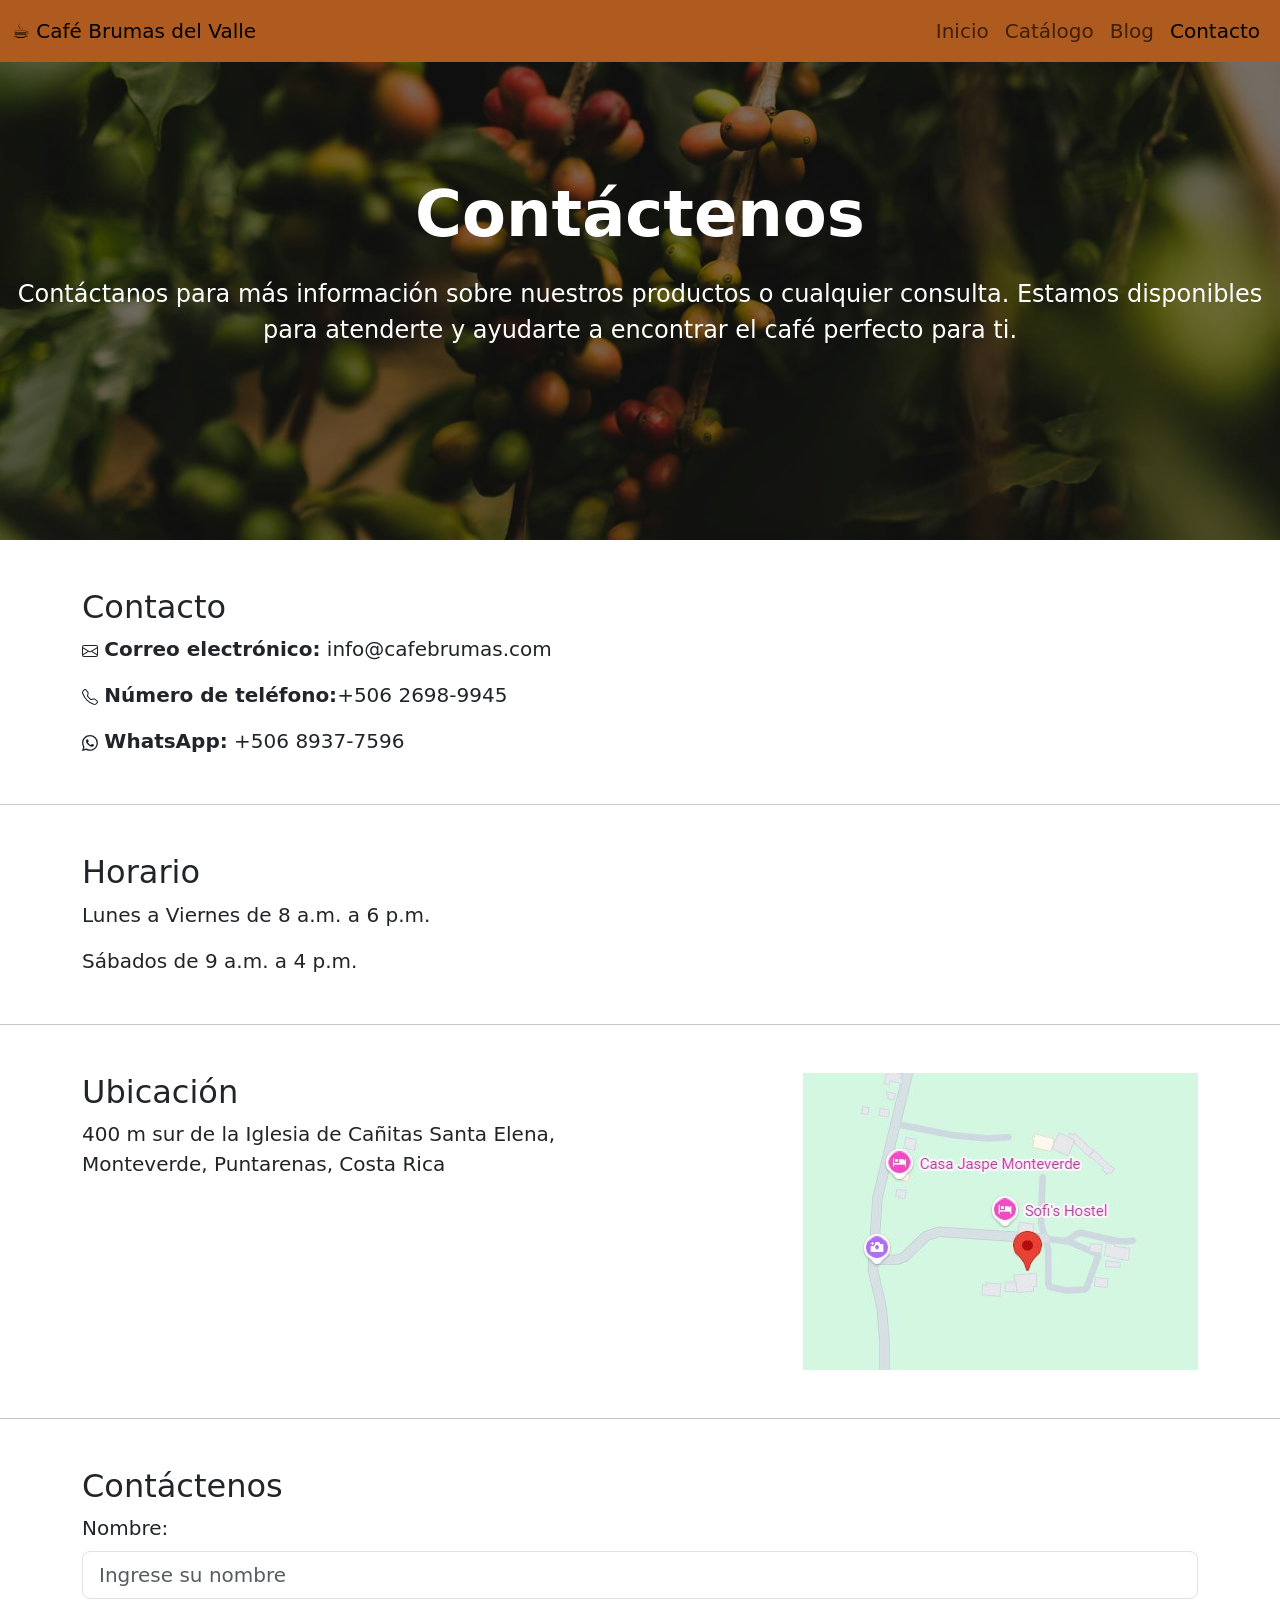
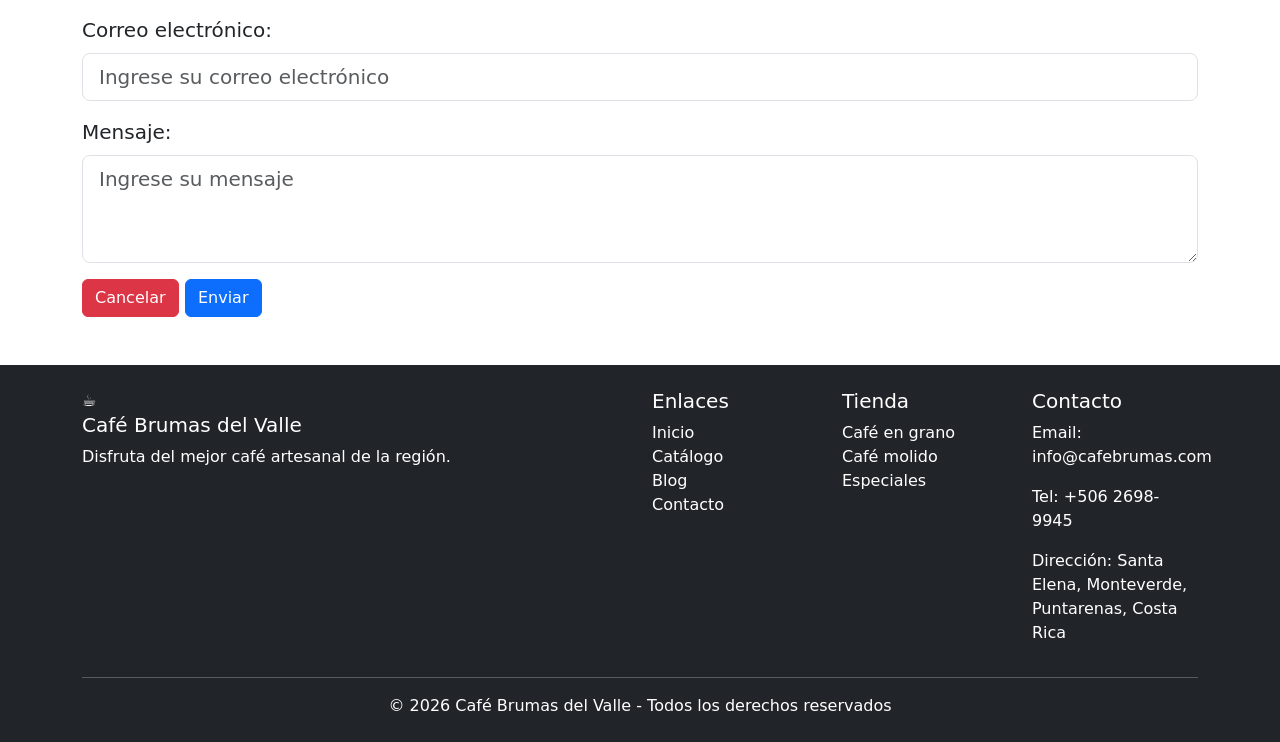
<file: contacto.html>
<!DOCTYPE html>
<html lang="en">

<head>
    <meta charset="UTF-8">
    <meta name="viewport" content="width=device-width, initial-scale=1.0">
    <link href="https://cdn.jsdelivr.net/npm/bootstrap@5.3.8/dist/css/bootstrap.min.css" rel="stylesheet"
        integrity="sha384-sRIl4kxILFvY47J16cr9ZwB07vP4J8+LH7qKQnuqkuIAvNWLzeN8tE5YBujZqJLB" crossorigin="anonymous">
    <link rel="stylesheet" href="styles.css">
    <title>Nosotros</title>
</head>

<body>
    <header>
        <nav class="navbar navbar-expand-lg fs-5 navbar-custom fixed-top">
            <div class="container-fluid">
                <a class="navbar-brand" href="index.html">☕
                    Café Brumas del Valle
                </a>

                <div class="navbar-expand " id="navbarNav">
                    <ul class="navbar-nav mb-2 mb-lg-0">
                        <li class="nav-item">
                            <a class="nav-link" href="index.html">Inicio</a>
                        </li>
                        <li class="nav-item">
                            <a class="nav-link " href="catalogo.html">Catálogo</a>
                        </li>
                        <li class="nav-item">
                            <a class="nav-link" href="blog.html">Blog</a>
                        </li>
                        <li class="nav-item">
                            <a class="nav-link active" aria-current="page" href="#">Contacto</a>
                        </li>

                    </ul>
                </div>
            </div>
        </nav>
    </header>
    <main>
        <div class="hero hero-contacto">
            <div class="contenido ">
                <h1>Contáctenos</h1>
                <p class="mt-4">
                    Contáctanos para más información sobre nuestros productos o cualquier consulta.
                    Estamos disponibles para atenderte y ayudarte a encontrar el café perfecto para ti.
                </p>
            </div>
        </div>

        <!-- CONTACTO -->
        <div class="container fs-5 mt-5">
            <h2>Contacto</h2>
            <p> <svg xmlns="http://www.w3.org/2000/svg" width="16" height="16" fill="currentColor"
                    class="bi bi-envelope" viewBox="0 0 16 16">
                    <path
                        d="M0 4a2 2 0 0 1 2-2h12a2 2 0 0 1 2 2v8a2 2 0 0 1-2 2H2a2 2 0 0 1-2-2zm2-1a1 1 0 0 0-1 1v.217l7 4.2 7-4.2V4a1 1 0 0 0-1-1zm13 2.383-4.708 2.825L15 11.105zm-.034 6.876-5.64-3.471L8 9.583l-1.326-.795-5.64 3.47A1 1 0 0 0 2 13h12a1 1 0 0 0 .966-.741M1 11.105l4.708-2.897L1 5.383z" />
                </svg>
                <strong>Correo electrónico:</strong> info@cafebrumas.com
            </p>
            <p> <svg xmlns="http://www.w3.org/2000/svg" width="16" height="16" fill="currentColor"
                    class="bi bi-telephone" viewBox="0 0 16 16">
                    <path
                        d="M3.654 1.328a.678.678 0 0 0-1.015-.063L1.605 2.3c-.483.484-.661 1.169-.45 1.77a17.6 17.6 0 0 0 4.168 6.608 17.6 17.6 0 0 0 6.608 4.168c.601.211 1.286.033 1.77-.45l1.034-1.034a.678.678 0 0 0-.063-1.015l-2.307-1.794a.68.68 0 0 0-.58-.122l-2.19.547a1.75 1.75 0 0 1-1.657-.459L5.482 8.062a1.75 1.75 0 0 1-.46-1.657l.548-2.19a.68.68 0 0 0-.122-.58zM1.884.511a1.745 1.745 0 0 1 2.612.163L6.29 2.98c.329.423.445.974.315 1.494l-.547 2.19a.68.68 0 0 0 .178.643l2.457 2.457a.68.68 0 0 0 .644.178l2.189-.547a1.75 1.75 0 0 1 1.494.315l2.306 1.794c.829.645.905 1.87.163 2.611l-1.034 1.034c-.74.74-1.846 1.065-2.877.702a18.6 18.6 0 0 1-7.01-4.42 18.6 18.6 0 0 1-4.42-7.009c-.362-1.03-.037-2.137.703-2.877z" />
                </svg> <strong>Número de teléfono:</strong>+506 2698-9945</p>
            <p> <svg xmlns="http://www.w3.org/2000/svg" width="16" height="16" fill="currentColor"
                    class="bi bi-whatsapp" viewBox="0 0 16 16">
                    <path
                        d="M13.601 2.326A7.85 7.85 0 0 0 7.994 0C3.627 0 .068 3.558.064 7.926c0 1.399.366 2.76 1.057 3.965L0 16l4.204-1.102a7.9 7.9 0 0 0 3.79.965h.004c4.368 0 7.926-3.558 7.93-7.93A7.9 7.9 0 0 0 13.6 2.326zM7.994 14.521a6.6 6.6 0 0 1-3.356-.92l-.24-.144-2.494.654.666-2.433-.156-.251a6.56 6.56 0 0 1-1.007-3.505c0-3.626 2.957-6.584 6.591-6.584a6.56 6.56 0 0 1 4.66 1.931 6.56 6.56 0 0 1 1.928 4.66c-.004 3.639-2.961 6.592-6.592 6.592m3.615-4.934c-.197-.099-1.17-.578-1.353-.646-.182-.065-.315-.099-.445.099-.133.197-.513.646-.627.775-.114.133-.232.148-.43.05-.197-.1-.836-.308-1.592-.985-.59-.525-.985-1.175-1.103-1.372-.114-.198-.011-.304.088-.403.087-.088.197-.232.296-.346.1-.114.133-.198.198-.33.065-.134.034-.248-.015-.347-.05-.099-.445-1.076-.612-1.47-.16-.389-.323-.335-.445-.34-.114-.007-.247-.007-.38-.007a.73.73 0 0 0-.529.247c-.182.198-.691.677-.691 1.654s.71 1.916.81 2.049c.098.133 1.394 2.132 3.383 2.992.47.205.84.326 1.129.418.475.152.904.129 1.246.08.38-.058 1.171-.48 1.338-.943.164-.464.164-.86.114-.943-.049-.084-.182-.133-.38-.232" />
                </svg> <strong>WhatsApp:</strong> +506 8937-7596 </p>
        </div>
        <!-- HORARIO    -->
        <hr class="my-5 ">
        <div class="container fs-5">
            <h2>Horario</h2>
            <p>Lunes a Viernes de 8 a.m. a 6 p.m. </p>
            <p>Sábados de 9 a.m. a 4 p.m.</p>
        </div>
        <!-- UBICACION -->
        <hr class="my-5">
        <div class="container fs-5">
            <div class="row align-items-start">
                <div class="col-md-6">
                    <h2>Ubicación</h2>
                    <p>400 m sur de la Iglesia de Cañitas
                        Santa Elena, Monteverde, Puntarenas, Costa Rica </p>
                </div>
                <div class="col-md-6 ms-auto text-end">
                    <img src="images/img_ubicacion.jpg" class="img-fluid"
                        alt="Ubicación en el mapa de Café Brumas del Valle">
                </div>
            </div>
        </div>
        <div class="dropdown-divider"></div>
        <!-- FORMULARIO -->
        <hr class="my-5">
        <div class="container fs-5">
            <div class="row justify-content-around">
                <h2>Contáctenos</h2>
                <!-- FORMULARIO -->
                <form action="">
                    <div class="mb-3">
                        <label for="nombre" class="form-label"> Nombre:</label>
                        <input type="text" class="form-control form-control-lg" placeholder="Ingrese su nombre">
                    </div>
                    <div class="mb-3">
                        <label for="email" class="form-label">Correo electrónico:</label>
                        <input type="email" class="form-control form-control-lg" id="exampleInputEmail1"
                            aria-describedby="emailHelp " placeholder="Ingrese su correo electrónico">
                    </div>
                    <div class="mb-3">
                        <label for="mensaje" class="form-label">Mensaje:</label>
                        <textarea class="form-control form-control-lg" name="" id="" rows="3"
                            placeholder="Ingrese su mensaje"></textarea>
                    </div>
                    <div class="col-12">
                        <button type="button" class="btn btn-danger">Cancelar</button>

                        <button class="btn btn-primary" type="submit">Enviar</button>
                    </div>
                </form>

            </div>
        </div>

    </main>
    <footer class="bg-dark text-white mt-5 p-4">
        <div class="container">
            <div class="row">

                <!-- INFO -->
                <div class="col-md-6">
                    <a class="navbar-brand" href="index.html">☕
                        <h5> Café Brumas del Valle</h5>
                        <p>Disfruta del mejor café artesanal de la región.</p>
                    </a>
                </div>

                <!-- LINKS -->
                <div class="col-md-2">
                    <h5>Enlaces</h5>
                    <ul class="list-unstyled">
                        <li><a href="index.html" class="text-white nav-link">Inicio</a></li>
                        <li><a href="catalogo.html" class="text-white nav-link">Catálogo</a></li>
                        <li><a href="blog.html" class="text-white nav-link">Blog</a></li>
                        <li><a href="contacto.html" class="text-white nav-link">Contacto</a></li>
                    </ul>
                </div>
                <!-- TIENDA -->
                <div class="col-md-2">
                    <h5>Tienda</h5>
                    <ul class="list-unstyled">
                        <li><a href="catalogo.html#grano" class="text-white nav-link">Café en grano</a></li>
                        <li><a href="catalogo.html#molido" class="text-white nav-link">Café molido</a></li>
                        <li><a href="catalogo.html#especiales" class="text-white nav-link">Especiales</a></li>
                    </ul>
                </div>
                <!-- CONTACTO -->
                <div class="col-md-2">
                    <h5>Contacto</h5>
                    <p>Email: info@cafebrumas.com</p>
                    <p>Tel: +506 2698-9945</p>
                    <p>Dirección: Santa Elena, Monteverde, Puntarenas, Costa Rica</p>
                </div>

            </div>

            <hr class="bg-light">

            <p class="text-center mb-0">
                © 2026 Café Brumas del Valle - Todos los derechos reservados
            </p>
        </div>
    </footer>
</body>

</html>
</file>
<file: styles.css>
header {
  margin: 0;
  padding: 0;
}

.navbar-custom {
  background-color: #af5b1f;
}

.navbar a:hover {
  color: #ffffff;
}

.hero {
  position: relative;
  /* ajusta si necesario */
  height: 60vh;
  background-size: cover;
  background-position: center;
  display: flex;
  align-items: center;
  justify-content: center;
  text-align: center;
  color: white;
  overflow: hidden;
}

.hero-inicio {
  background-image: url("images/img_inicio.jpg");
}

.hero-catalogo {
  background-image: url("images/img_productos.jpg");
}

.hero-blog {
  background-image: url("images/img_blog.jpg");
}

.hero-contacto {
  background-image: url("images/img_contacto.jpg");
}

/* OVERLAY OSCURO */
.hero::before {
  content: "";
  position: absolute;
  width: 100%;
  height: 100%;
  background: rgba(0, 0, 0, 0.5);
  top: 0;
  left: 0;
}

/* CONTENIDO ENCIMA */
.contenido {
  position: relative;
  z-index: 1;
}

/* TEXTO HERO */
.contenido h1 {
  font-size: 4rem;
  font-weight: bold;
  margin: 0;
}

.contenido p {
  font-size: 1.5rem;
}

.nav-pills .nav-link:hover {
  background-color: #af5b1f;
  color: azure;
}
</file>
